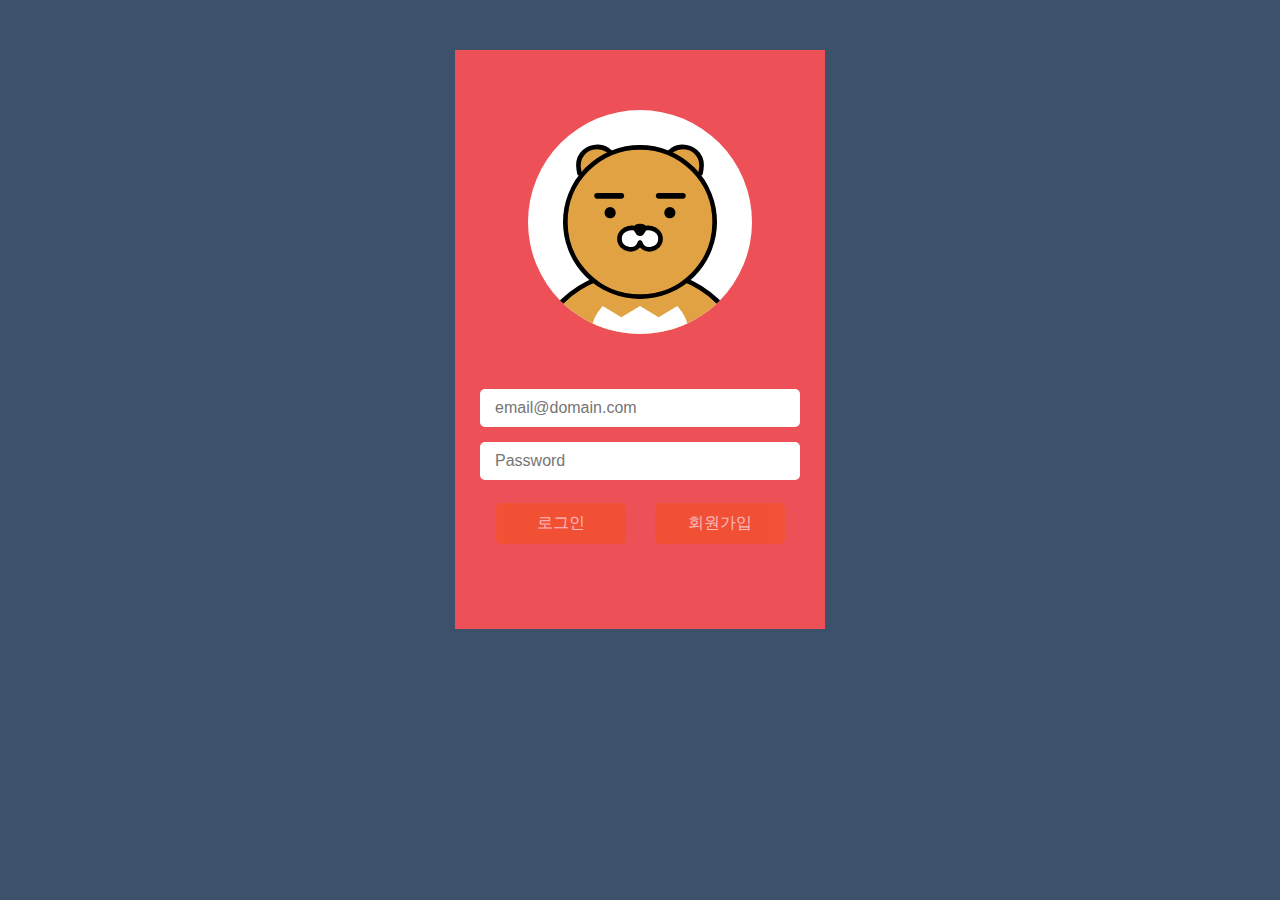
<file: WebContent/라이언/index.html>
<!doctype html>
<html>
<head>
    <meta charset="utf-8">
    <title>로그인</title>
    <style>

button {
	
  background-color: #f4511e;
  border: none;
  color: white;
  padding: 10px 10px;
  text-align: center;
  font-size: 16px;
  margin: 2px 2px;
  opacity: 0.6; 
  transition: 0.3s;
  display: inline-block;
  text-decoration: none;
  cursor: pointer;
  
  border-radius: 5px;
  
  width: 130px;

}
button:hover {
opacity: 1
}

</style>
    <link rel="stylesheet" href="style.css">
</head>
<body>
    <form action="List.jsp" method="get">
        <svg id="ryan" viewBox="0 0 120 120" xmlns="http://www.w3.org/2000/svg">
            <path d="M0,150 C0,65 120,65 120,150" fill="#e0a243" stroke="#000" stroke-width="2.5" />
            <g class="ears">
                <path d="M46,32 L46,30 C46,16 26,16 26,30 L26,32" fill="#e0a243" stroke="#000" stroke-width="2.5" stroke-linecap="round" transform="rotate(-10,38,24)" />
                <path d="M74,32 L74,30 C74,16 94,16 94,30 L94,32" fill="#e0a243" stroke="#000" stroke-width="2.5" stroke-linecap="round" transform="rotate(10,82,24)" />
            </g>
            <circle cx="60" cy="60" r="40" fill="#e0a243" stroke="#000" stroke-width="2.5" />
            <g class="eyes">
                <!-- left eye and eyebrow-->
                <line x1="37" x2="50" y1="46" y2="46" stroke="#000" stroke-width="3" stroke-linecap="round" />
                <circle cx="44" cy="55" r="3" fill="#000" />
                <!-- right eye and eyebrow -->
                <line x1="70" x2="83" y1="46" y2="46" stroke="#000" stroke-width="3" stroke-linecap="round" />
                <circle cx="76" cy="55" r="3" fill="#000" />
            </g>
            <g class="muzzle">
                <path d="M60,66 C58.5,61 49,63 49,69 C49,75 58,77 60,71 M60,66 C61.5,61 71,63 71,69 C71,75 62,77 60,71" fill="#fff" />
                <path d="M60,66 C58.5,61 49,63 49,69 C49,75 58,77 60,71 M60,66 C61.5,61 71,63 71,69 C71,75 62,77 60,71" fill="#fff" stroke="#000" stroke-width="2.5" stroke-linejoin="round" stroke-linecap="round" />
                <polygon points="59,63.5,60,63.4,61,63.5,60,65" fill="#000" stroke="#000" stroke-width="5" stroke-linejoin="round" />
            </g>
            <path d="M40,105 C10,140 110,140 80,105 L80,105 L70,111 L60,105 L50,111 L40,105" fill="#fff" />
        </svg>
        <input type="text" placeholder="email@domain.com">
        <input type="password" placeholder="Password">
        <br>
        <table>
        	<th>
        	<button onclick="location='List.jsp'">로그인</button>
        	</th>
        	<th>
        	<button onclick="location='List.jsp'">회원가입</button>
        	</th>
        </table>
    
    </form>
    <script src="script.js"></script>
    
</body>
</html>
</file>
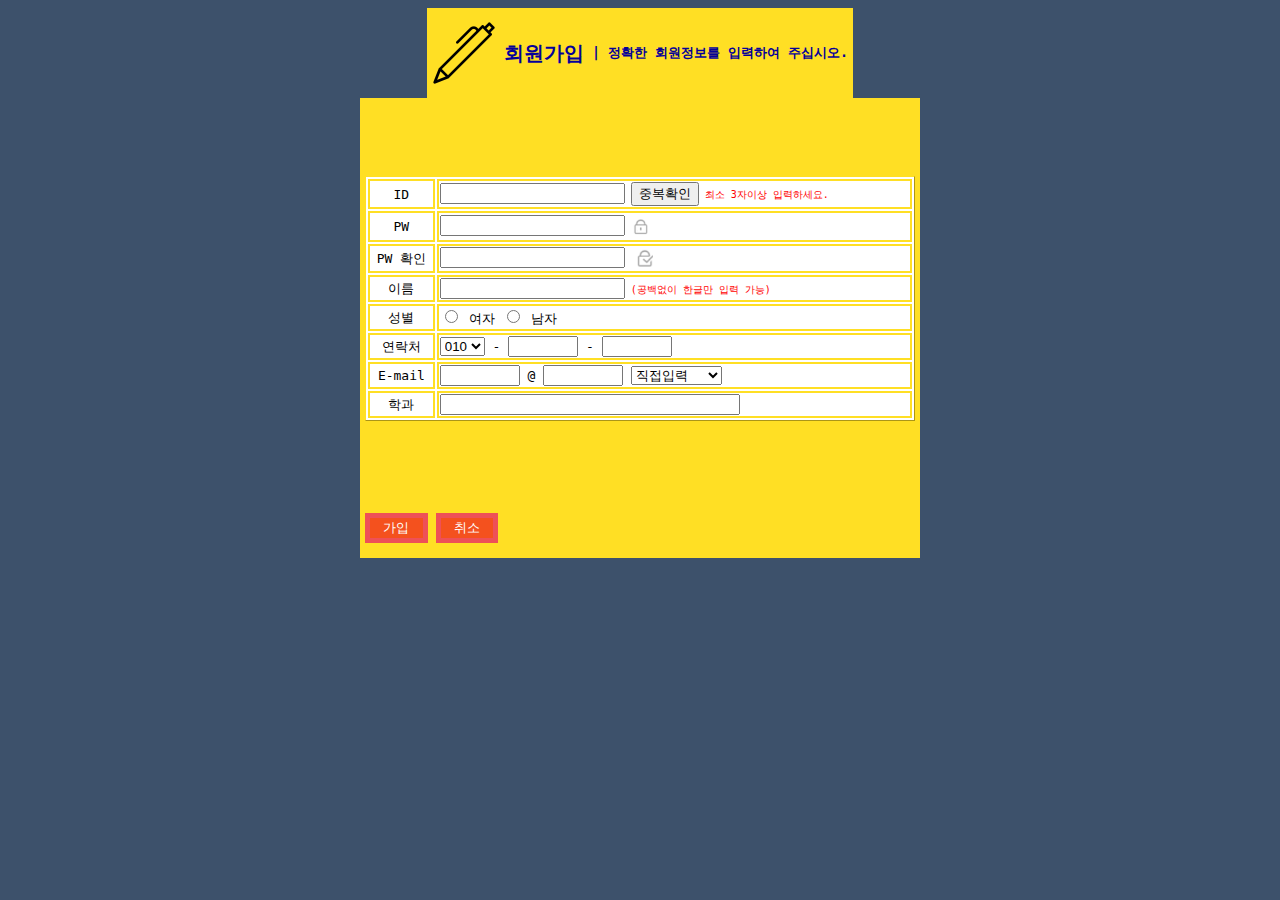
<file: WebContent/회원가입/회원가입+전체소스.html>
<!DOCTYPE HTML PUBLIC "-//W3C//DTD HTML 4.0 Transitional//EN">
<HTML>

 <HEAD>
 <meta charset="utf-8">
  <TITLE> 회원가입 </TITLE>
  <META NAME="Generator" CONTENT="EditPlus">
  <META NAME="Author" CONTENT="">
  <META NAME="Keywords" CONTENT="">
  <META NAME="Description" CONTENT="">



  <style>


  tr, td{
    border: 2px solid #FFDF24;	
  }


  #main-title {
  color:#050099;
  font-size:15pt;
  font-weight:bold;
  }

  #sub-title {
  color:#050099;
  font-size:10pt;
  font-weight:bold;
  }

      .se {font-family: serif;}
      .sa {font-family: sans-serif;}
      .cu {font-family: cursive;}
      .fa {font-family: fantasy;}
      .mo {font-family: monospace;}

  </style>

<script>


	function check1(){
		var frm=document.enroll;
		frm.checkid.value=1;
	}

	function enter(){

	var frm=document.enroll;

	if(frm.id.value.length<3){
		alert("아이디는 3자 이상 입력해주세요");
		return;
	}

	 if(frm.checkid.value==0)
	{
		alert("중복확인을 눌러주세요");
		return;
	}

	if(frm.pwd.value.length<4){
		alert("비밀번호는 4자이상 입력해주세요");
		return;
	}
	if(frm.pwd1.value!=frm.pwd.value){
		alert("비밀번호가 다릅니다");
		return;
	}
	if(frm.name.value.length<1){
		alert("이름을 입력해주세요");
		return;
	}
	if(frm.sex.value==""){
		alert("성별을 선택해주세요");
		return;
	}
	if(frm.email.value.length<1 || frm.e_domain.value.length<1){
		alert("이메일을 입력해주세요");
		return;
	}
	
	frm.method="get";
	frm.action="./join.html"; //넘어간화면
	frm.submit(); //등록이 될수 있는 조건이면, 정보를 보내겠다.
	}


//이메일 부분

	function checkid(){

		var frm=document.enroll;

		var regExp=/^([/\w/g\.-]+)@([\da-z\.-]+)\.([a-z\.]{2,6})$/;

		

		if(!regExp.test(frm.email.value)){

			alert('올바른 email을 입력해주세요.');

			frm.email.focus();

		}

	}




	function domainCheck(){

		var frm=document.enroll;

		if(frm.domain.value==0){
			frm.e_domain.value="";
			frm.e_domain.disabled=false;

		}else{
			frm.e_domain.value=frm.domain.value;
			frm.e_domain.disabled=true;

		}

	}

		
 </script>

 </HEAD>


 <BODY bgcolor="3d516b"> 

	<form name="enroll" method="post">
	<table height="90" align="center" style="background-color:#FFDF24">
	<tr>	
		<td><img src="./Pen.png" height="64px" ></td>
		<td><div id="main-title" class="mo">회원가입</div></td>
		<td><div id="sub-title" class="mo"> | 정확한 회원정보를 입력하여 주십시오.</td>
	 </tr>

	 <table width="550" height="460" align="center" style="background-color:#FFDF24; /*border:dotted 5px #050099;*/ " class="mo">
		
			<tr>
				<td>
					<table align="center" border=1 style="background-color:white; border-color:#FFDF24;" width="550">
			<tr>			

				<td style="text-align:center">ID</td>
				<td style="color:red; font-size:10px;"><input type="text" name="id" value="">
				<input type="button" name="id1" value="중복확인" onClick="check1()" > 최소 3자이상 입력하세요.
				<input type="hidden" name="checkid" value="0"></td>
			</tr>
			<tr>
				<td style="text-align:center;">PW</td> 
				<td ><input type="password" name="pwd" value=""><img src="lock.png" height="25px" align="center"></td>
			</tr>
			<tr>
				<td style="text-align:center;">PW 확인</td> 
				<td><input type="password" name="pwd1" value=""> <img src="lock2.png" height="23px" align="center"></td>
			</tr>
			<tr>
				<td style="text-align:center;">이름</td> 
				<td style="color:red; font-size:10px;"><input type="name" name="name" value=""> (공백없이 한글만 입력 가능)</td>
			</tr>
			<tr>
				<td style="text-align:center;">성별</td> <td><input type="radio" name="sex" value="1"> 여자
				<input type="radio" name="sex" value="2"> 남자</td>
			</tr>
			<tr>
				<td style="text-align:center;">연락처</td> 
				<td><select name="phone">
				<option value ="010" selected="selected">010</option>
				<option value ="011">011</option>
				<option value ="016">016</option> 
				<option value ="017">017</option>
				</select>
				- <input type="text" name="phone1" value="" style="width:70">
				- <input type="text" name="phone2" value="" style="width:70"></td>
			</tr>
			<tr>
				<td style="text-align:center;">E-mail</td>
				<td><input type="text" name="email" style="width:80" onblur="checkid()"> @
				<input type="text" name="e_domain" style="width:80">
				<select name="domain" onchange="domainCheck();">
				<option value ="0" selected="selected">직접입력</option>
				<option value ="naver.com" >naver.com</option>
				<option value ="hanmail.net">hanmail.net</option>
				<option value ="nate.com">nate.com</option> 
				<option value ="yahoo.com">yahoo.com</option>		</select></td></tr>
			<tr>
				<td style="text-align:center;">학과</td> 
				<td><input type="text" name="ad" value="" style="width:300"></td>
			</tr>
					</table>
				</td>
			</tr>
			<tr>	
		<td><input type="button"  value="  가입  " style="background-color:#f4511e; border:solid 5px #ee5057; color:white; " onClick="javascript:enter()">
			<a href="./3.login.html">
			<input type="button" value="  취소  " style="background-color:#f4511e; border:solid 5px #ee5057; color:white;"></a></td>	
	 </tr>
	 
		</table>
		<br>  
	 </form>
 </BODY>			
</HTML>
</file>
<file: WebContent/라이언/style.css>
body {
    background: #3d516b;
}

form {
    width: 320px;
    padding: 60px 25px 80px;
    margin: 50px auto;
    background: #ee5057;
    display: flex;
    flex-direction: column;
}

svg {
    width: 70%;
    border-radius: 50%;
    background: #fff;
    margin-bottom: 40px;
    align-self: center;
    transform-style: preserve-3d;
}

input {
    font-size: 16px;
    border: 0;
    border-radius: 5px;
    outline: 0;
    padding: 10px 15px;
    margin-top: 15px;
}

@keyframes lookaway-up {
    from {
        transform: rotate3d(.2, 0, -.01, 20deg);
    }

    to {
        transform: rotate3d(.2, -.05, -.01, 20deg);
    }
}

@keyframes lookaway-down {
    0% {
        transform: rotate3d(-.2, 0, -.01, 20deg);
    }

    100% {
        transform: rotate3d(-.2, -.05, .01, 20deg);
    }
}

.ears {
    transform-origin: 50% 50% 5px;
}

.eyes {
    transform-origin: 50% 50% -40px;
}

.muzzle {
    transform-origin: 50% 50% -44px;
}

.ears, .eyes, .muzzle {
    transition: transform .5s;
}

.focused {
    transition: transform .1s;
}

.look-away .ears,
.look-away .eyes,
.look-away .muzzle {
    transition-duration: .3s;
    animation: 3s infinite alternate;
}

.look-away.up .ears,
.look-away.up .eyes,
.look-away.up .muzzle {
    transform: rotate3d(.2, 0, 0, 20deg) !important;
}

.look-away.down .ears,
.look-away.down .eyes,
.look-away.down .muzzle {
    transform: rotate3d(-.2, 0, 0, 20deg) !important;    
}

.look-away.playing.up .ears,
.look-away.playing.up .eyes,
.look-away.playing.up .muzzle {
    animation-name: lookaway-up;
}

.look-away.playing.down .ears,
.look-away.playing.down .eyes,
.look-away.playing.down .muzzle {
    animation-name: lookaway-down;
}
</file>
